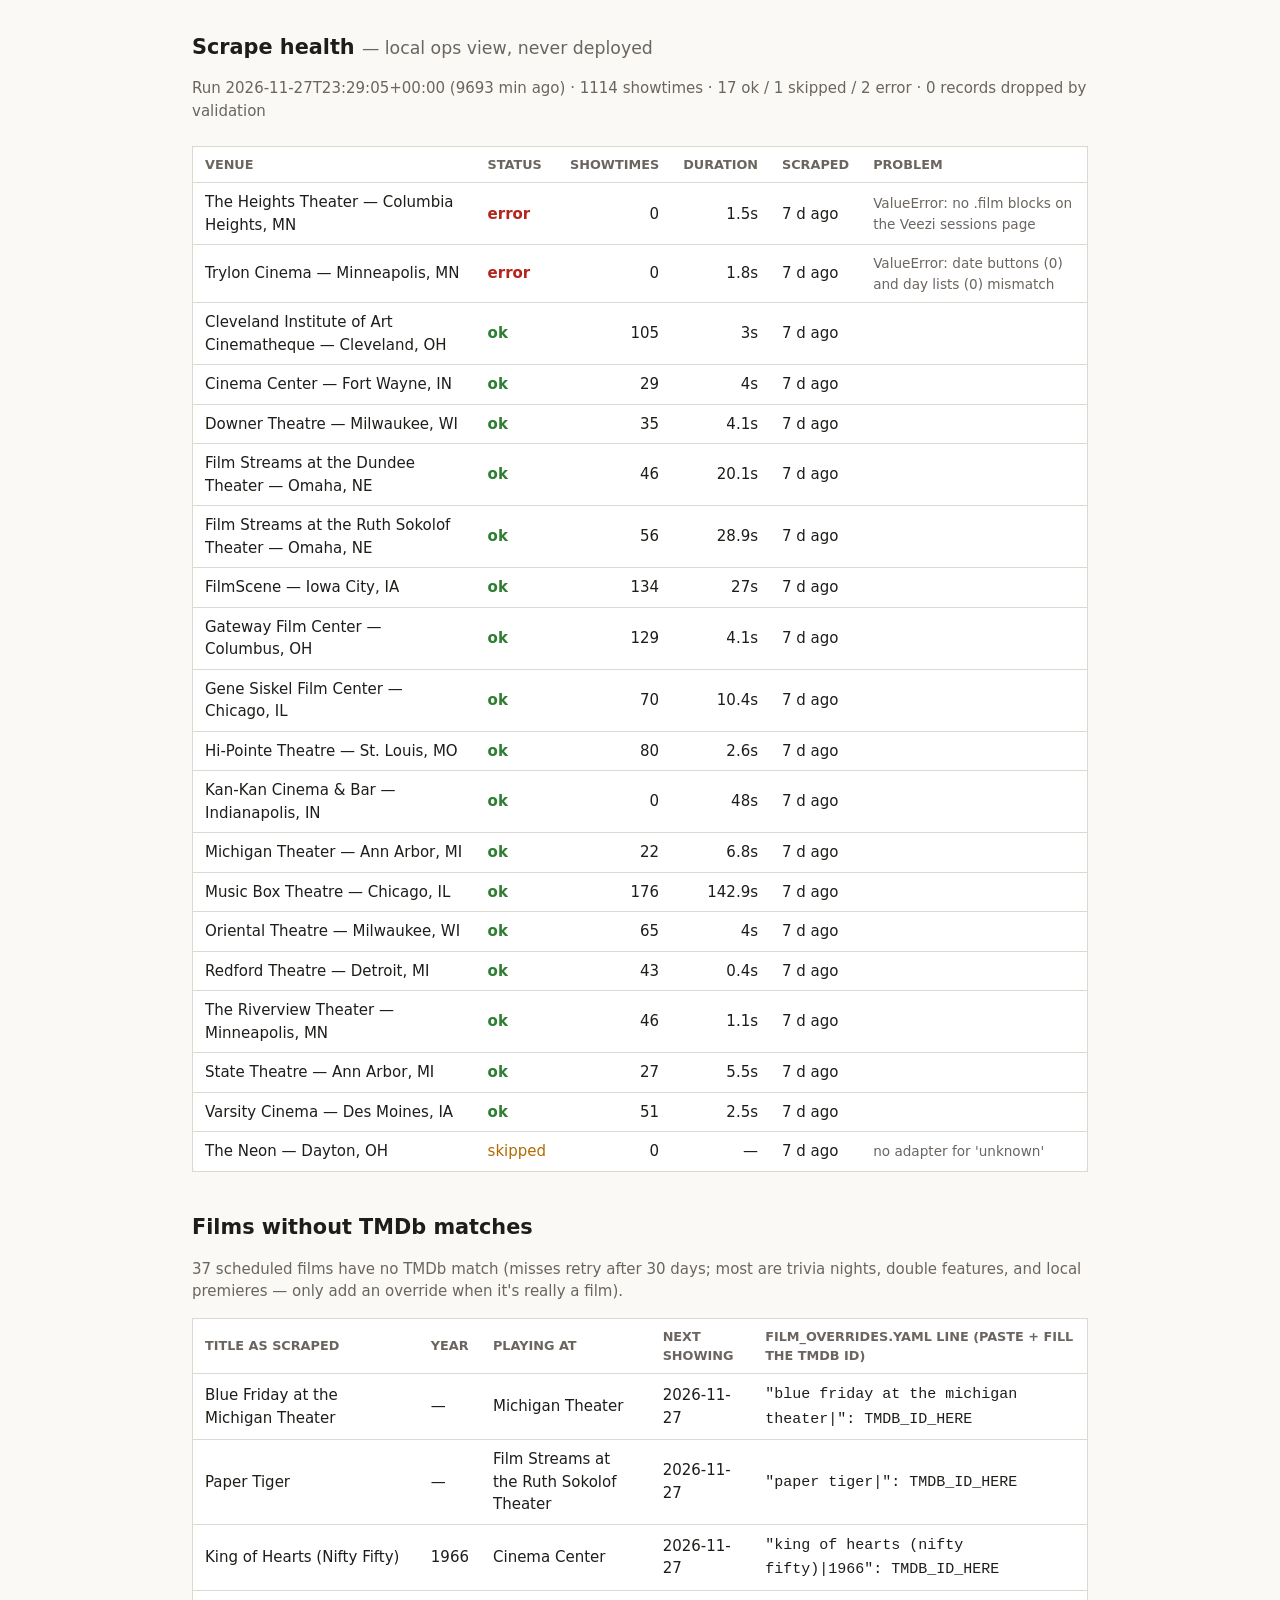
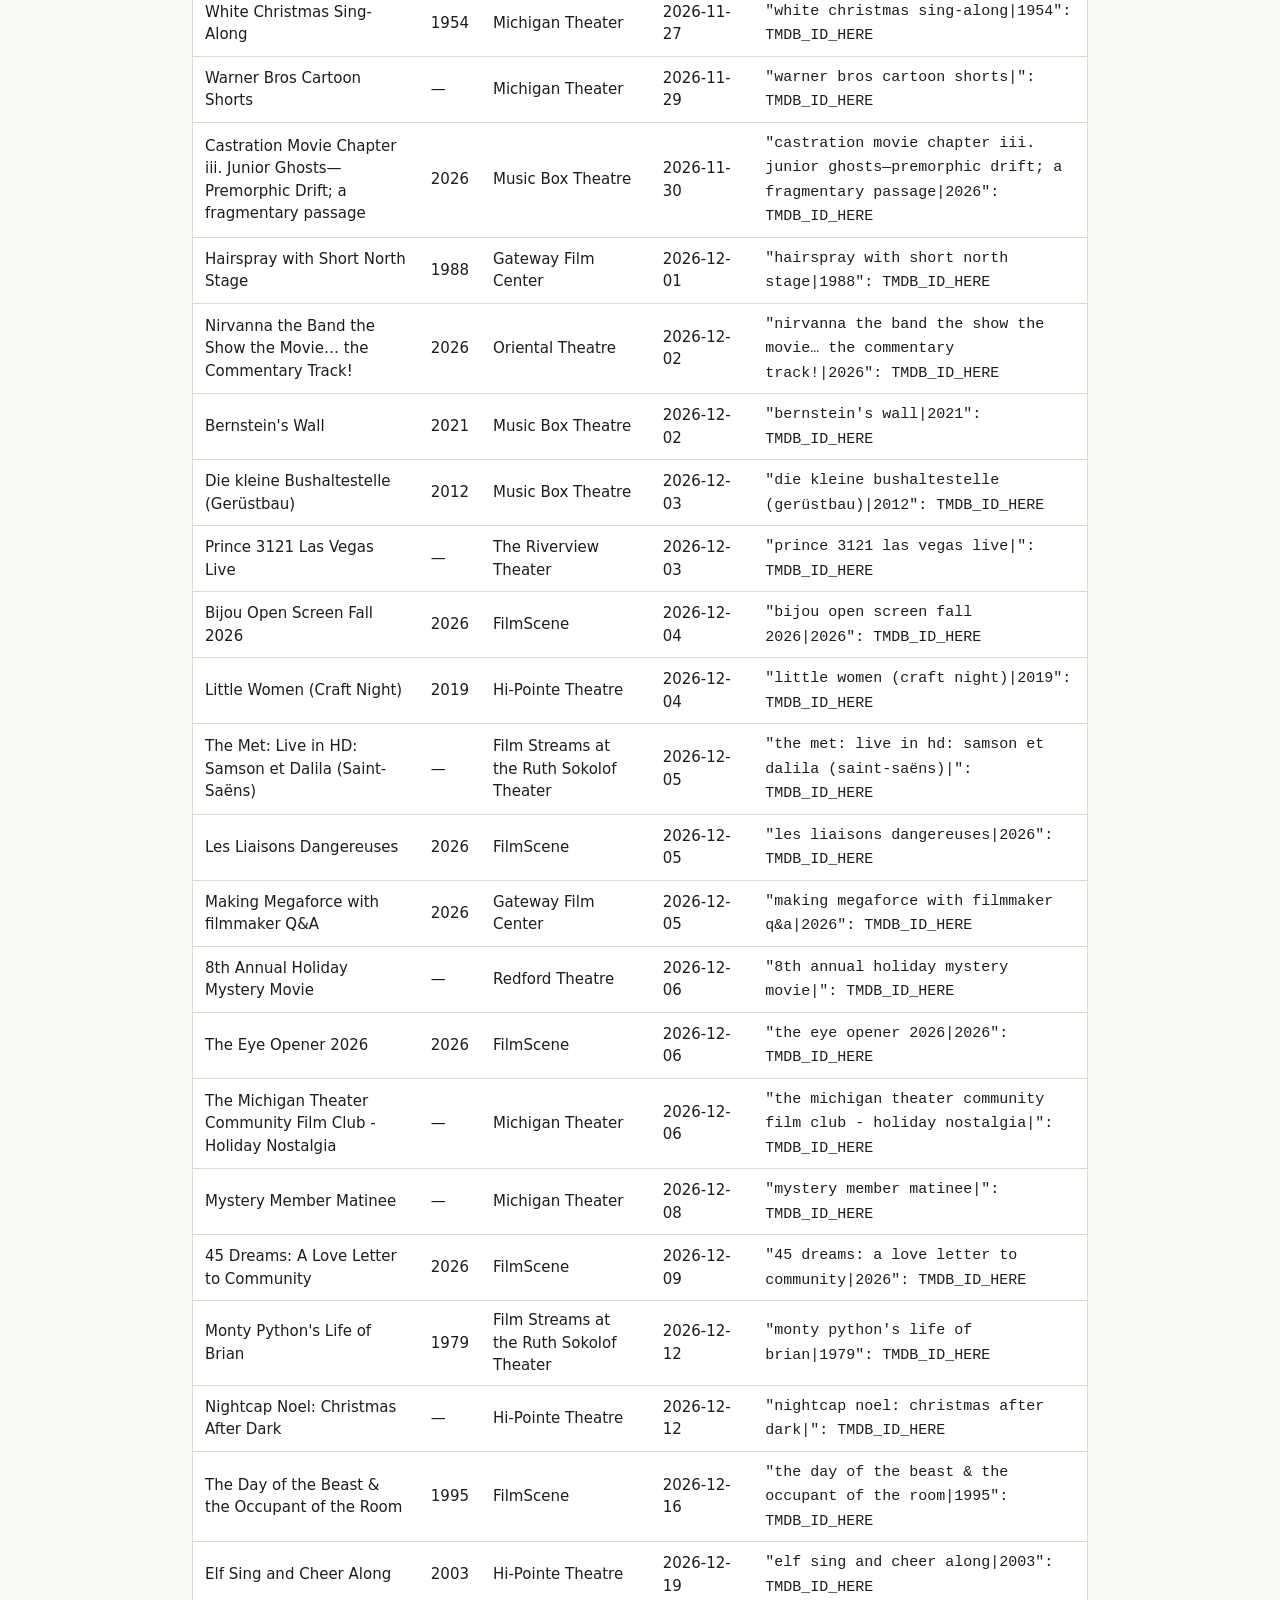
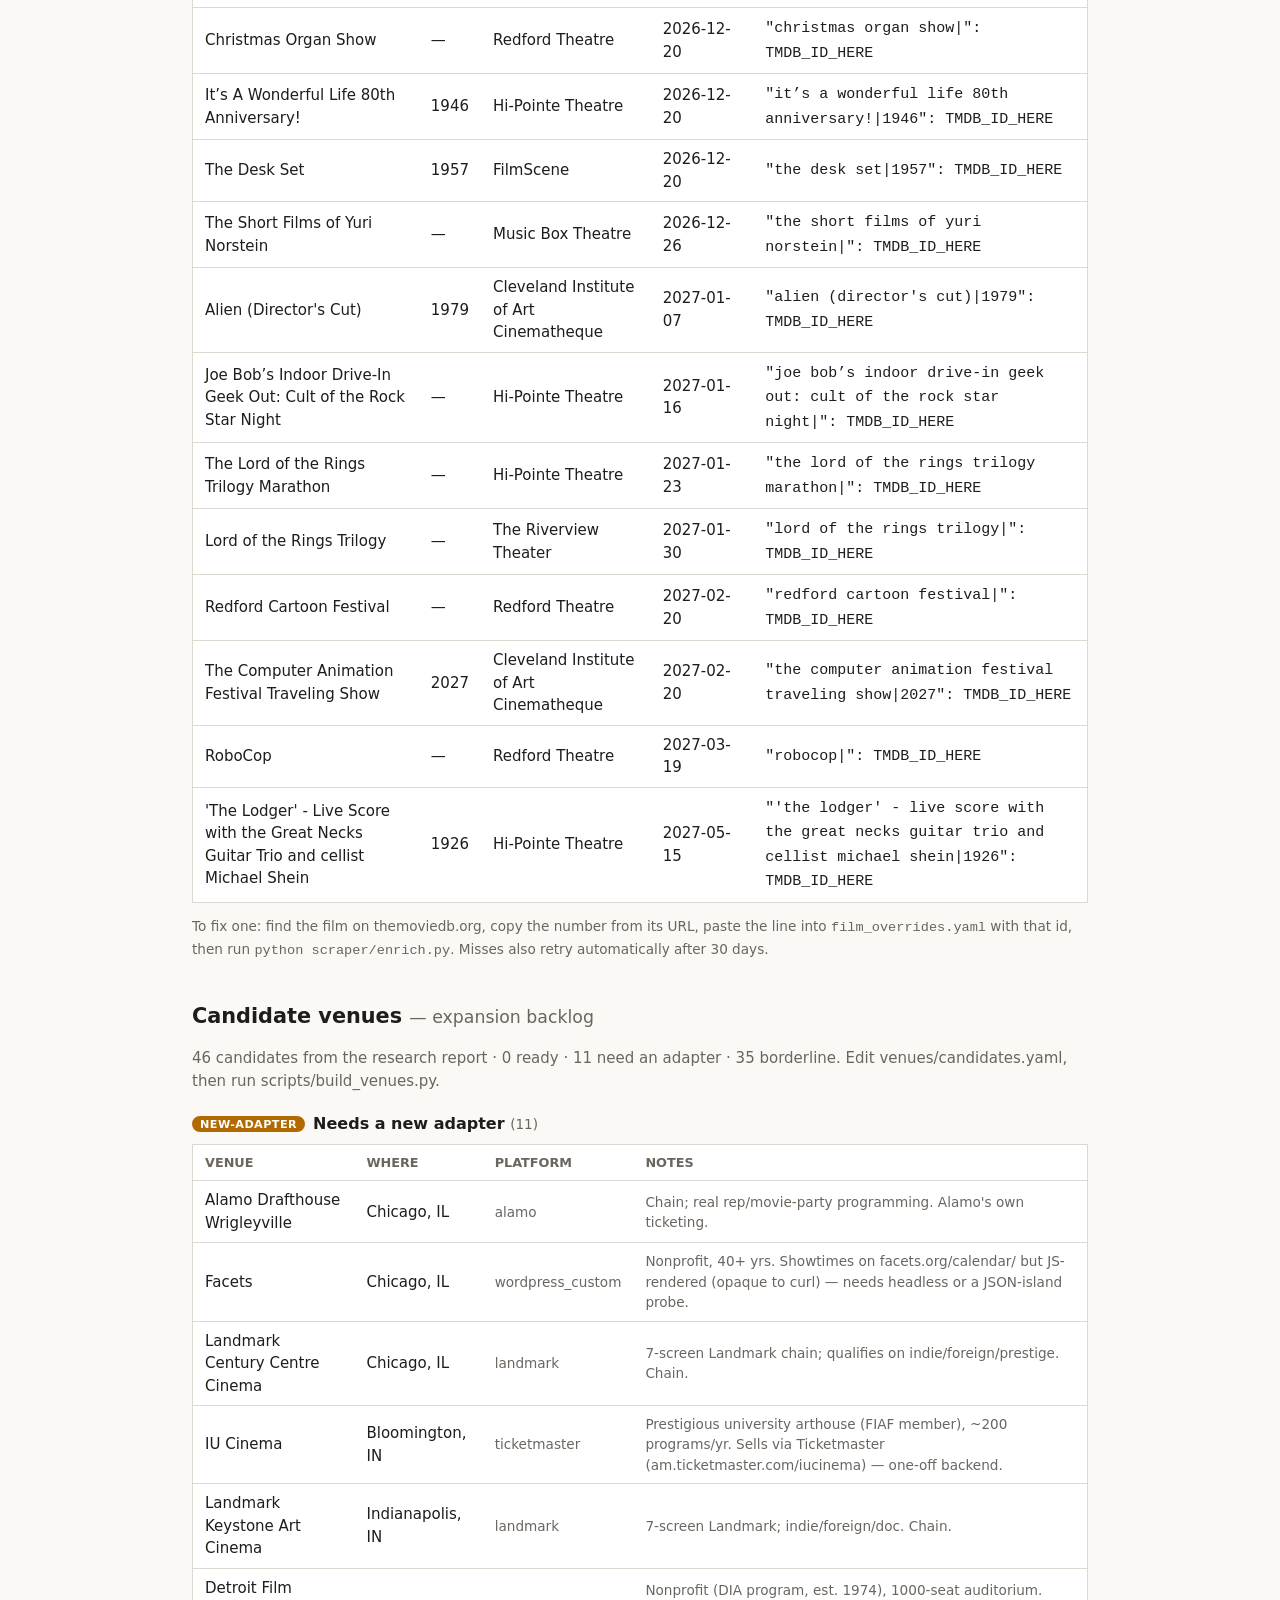
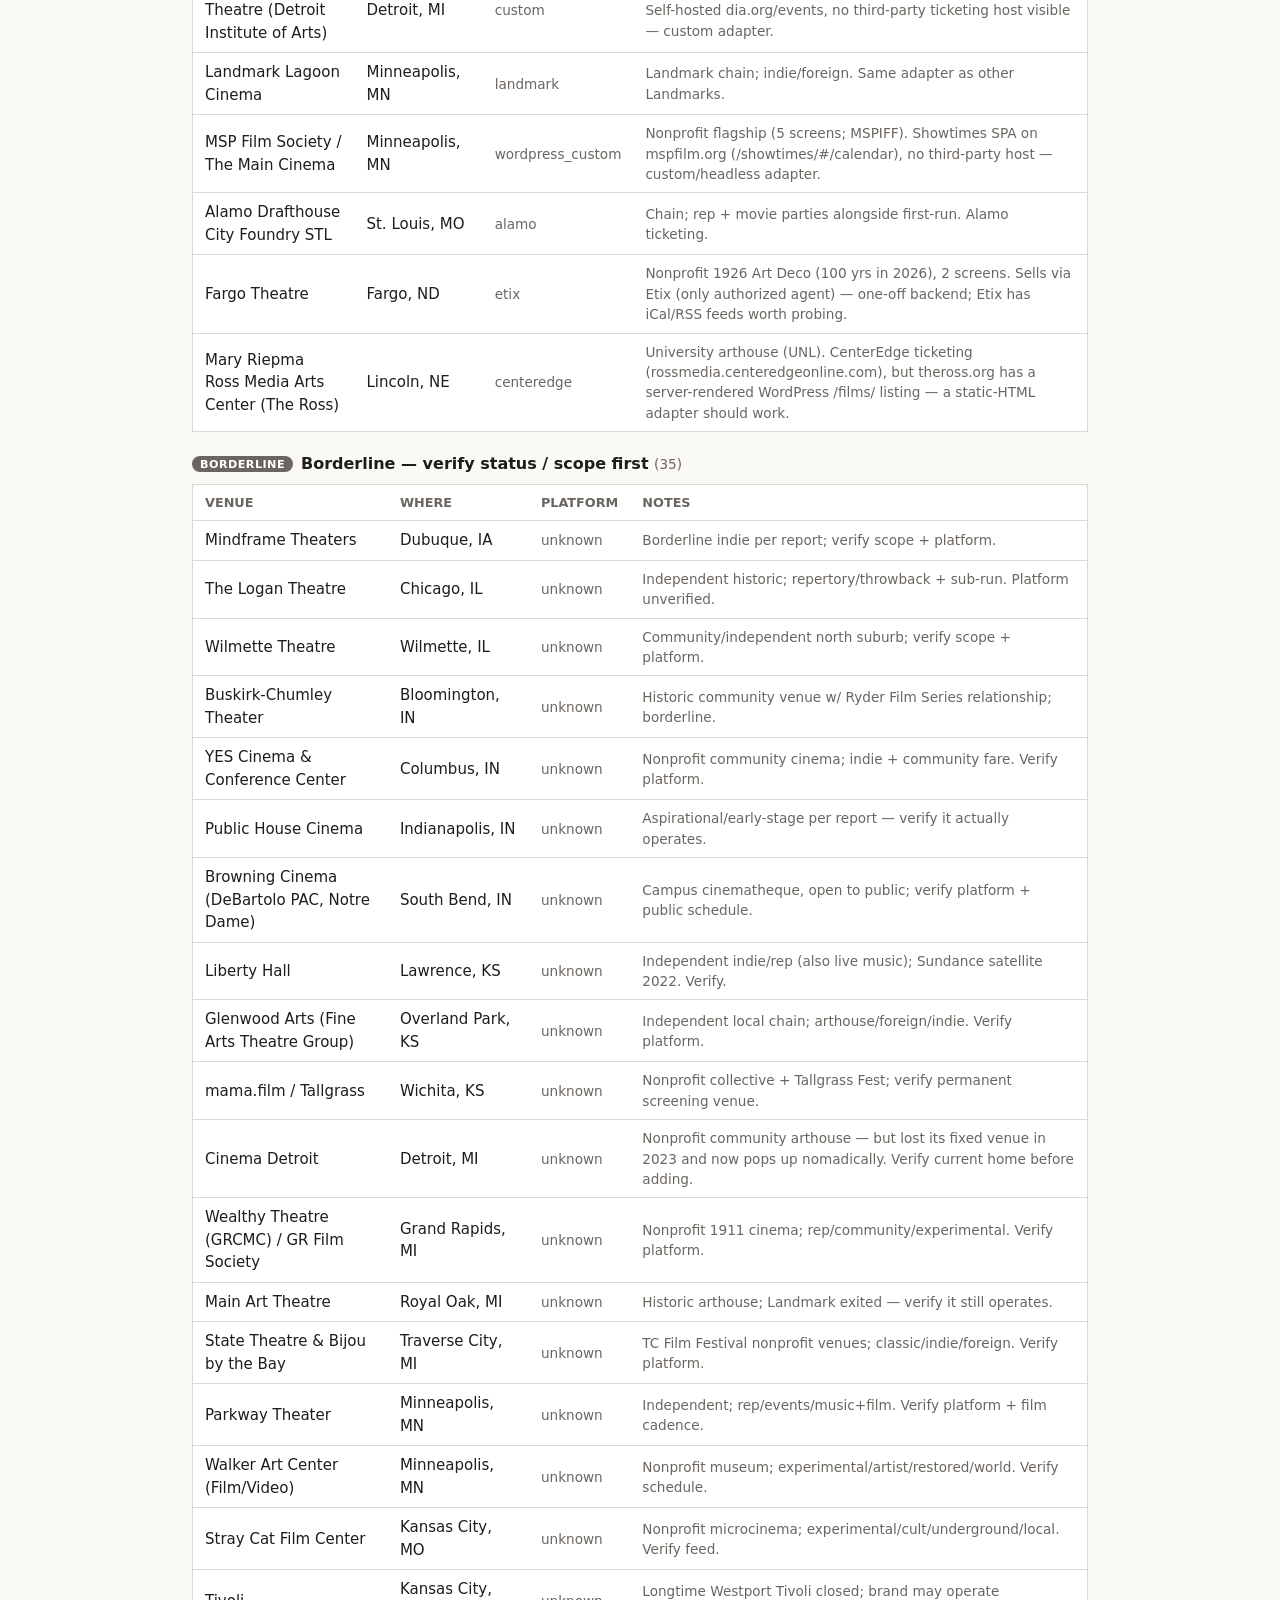
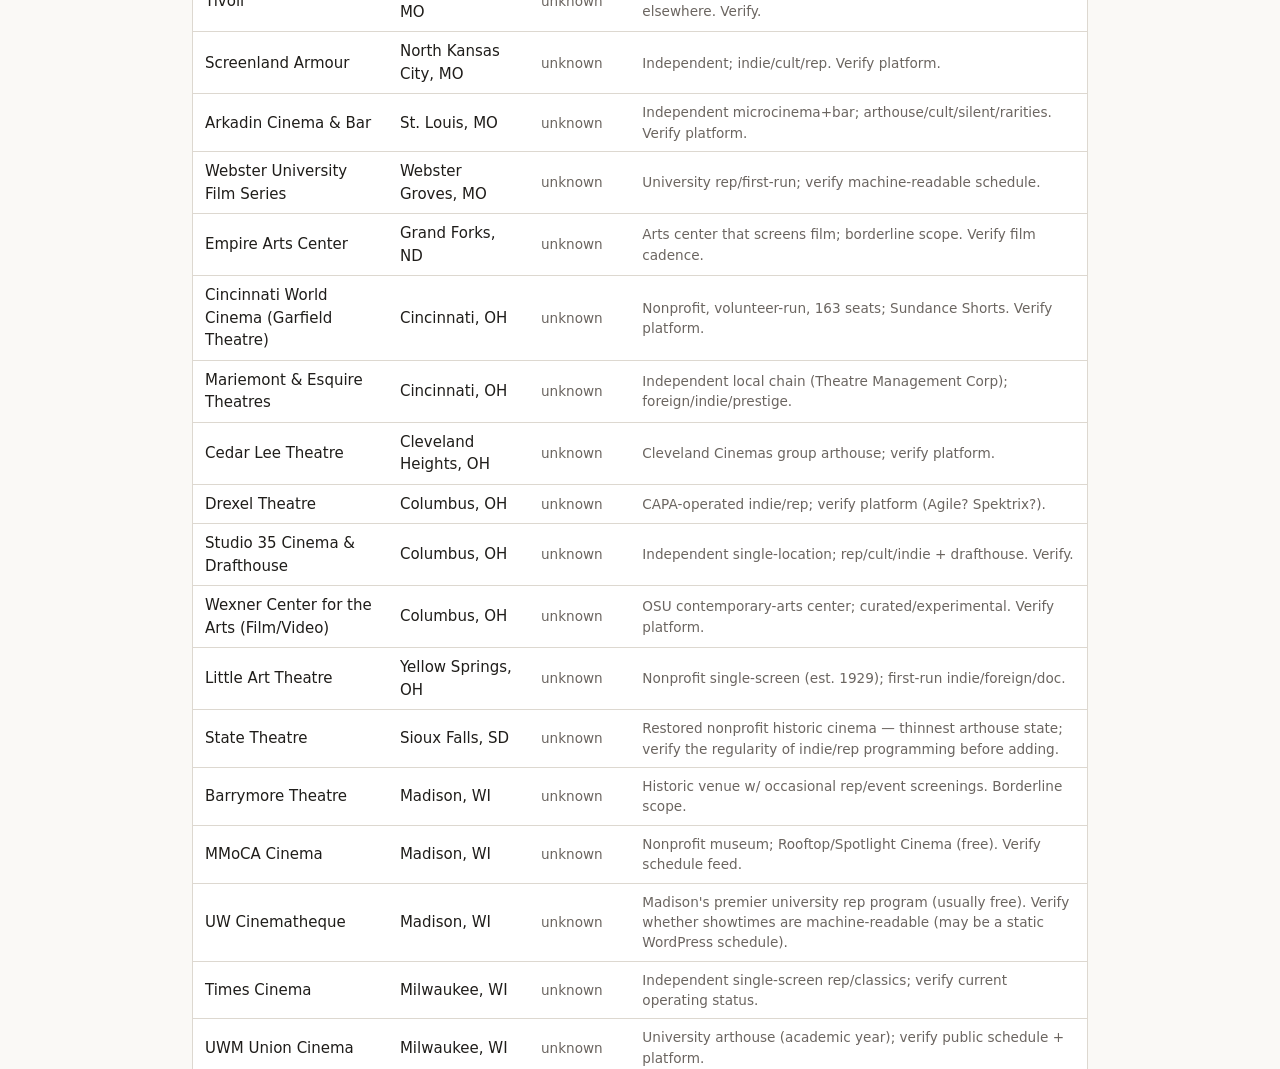
<file: dashboard.html>
<!DOCTYPE html>
<html lang="en">
<head>
<meta charset="utf-8">
<meta name="viewport" content="width=device-width, initial-scale=1">
<title>Heartland Cinemap — scrape health (local)</title>
<style>
  :root { --bg:#faf9f6; --text:#1f1d1a; --muted:#6b6560; --line:#ddd8d0;
          --ok:#2e7d32; --warn:#b26a00; --err:#b3261e; --card:#fff; }
  @media (prefers-color-scheme: dark) {
    :root { --bg:#191817; --text:#ece8e2; --muted:#a39c93; --line:#38352f;
            --ok:#7cc47f; --warn:#e0a94f; --err:#e08b85; --card:#211f1d; }
  }
  body { margin:2rem auto; max-width:56rem; padding:0 1rem; background:var(--bg);
         color:var(--text); font:15px/1.5 system-ui, sans-serif; }
  h1 { font-size:1.3rem; } h1 small { color:var(--muted); font-weight:normal; }
  #summary { color:var(--muted); margin:0.5rem 0 1.5rem; }
  table { border-collapse:collapse; width:100%; background:var(--card);
          border:1px solid var(--line); border-radius:8px; }
  th, td { text-align:left; padding:0.5rem 0.75rem; border-bottom:1px solid var(--line); }
  th { font-size:0.8rem; color:var(--muted); text-transform:uppercase; }
  tr:last-child td { border-bottom:none; }
  .ok    { color:var(--ok); font-weight:600; }
  .error { color:var(--err); font-weight:600; }
  .skipped { color:var(--warn); }
  td.num { font-variant-numeric:tabular-nums; text-align:right; }
  .err-text { color:var(--muted); font-size:0.85rem; max-width:22rem; }
  footer { margin-top:1.5rem; color:var(--muted); font-size:0.85rem; }
  .cand-group { margin:1.25rem 0; }
  .cand-group h2 { font-size:1rem; margin:0 0 0.5rem; }
  .cand-group h2 .pill { font-size:0.7rem; font-weight:600; text-transform:uppercase;
    letter-spacing:0.04em; padding:0.1rem 0.5rem; border-radius:99px; margin-right:0.5rem;
    color:#fff; vertical-align:middle; }
  .pill.ready { background:var(--ok); }
  .pill.newadapter { background:var(--warn); }
  .pill.borderline { background:var(--muted); }
  .cand-group h2 .n { color:var(--muted); font-weight:normal; font-size:0.85rem; }
  td.plat { font-variant-numeric:tabular-nums; color:var(--muted); font-size:0.85rem;
    white-space:nowrap; }
  td.cand-note { color:var(--muted); font-size:0.85rem; }
</style>
</head>
<body>
<h1>Scrape health <small>— local ops view, never deployed</small></h1>
<p id="summary">Loading run_report.json…</p>
<table id="tbl" hidden>
  <thead><tr>
    <th>Venue</th><th>Status</th><th style="text-align:right">Showtimes</th>
    <th style="text-align:right">Duration</th><th>Scraped</th><th>Problem</th>
  </tr></thead>
  <tbody></tbody>
</table>
<h1 style="margin-top:2.5rem">Films without TMDb matches</h1>
<p id="films-summary" style="color:var(--muted)">Loading…</p>
<table id="films-tbl" hidden>
  <thead><tr>
    <th>Title as scraped</th><th>Year</th><th>Playing at</th><th>Next showing</th>
    <th>film_overrides.yaml line (paste + fill the TMDb id)</th>
  </tr></thead>
  <tbody></tbody>
</table>
<p style="color:var(--muted);font-size:0.85rem">To fix one: find the film on
themoviedb.org, copy the number from its URL, paste the line into
<code>film_overrides.yaml</code> with that id, then run
<code>python scraper/enrich.py</code>. Misses also retry automatically after 30 days.</p>

<h1 style="margin-top:2.5rem">Candidate venues <small>— expansion backlog</small></h1>
<p id="cand-summary" style="color:var(--muted)">Loading…</p>
<div id="cand-groups"></div>

<footer>Serve from the repo root: <code>python -m http.server</code> →
<a href="http://localhost:8000/dashboard.html">localhost:8000/dashboard.html</a>.
Reads <code>run_report.json</code>, <code>public/venues.json</code>,
<code>public/films.json</code>, <code>public/showtimes.json</code>,
<code>public/candidates.json</code>. The candidate backlog is hand-maintained
in <code>venues/candidates.yaml</code> (distilled from the research report);
move one into a <code>venues/&lt;st&gt;.yaml</code> when it's ready to scrape.</footer>

<script>
"use strict";
Promise.all([
  fetch("./run_report.json").then((r) => r.json()),
  fetch("./public/venues.json").then((r) => r.json()),
]).then(([report, venues]) => {
  const names = {};
  for (const v of venues) names[v.id] = `${v.name} — ${v.city}, ${v.state}`;

  const rows = report.venues.slice().sort((a, b) =>
    a.status.localeCompare(b.status) || a.venue_id.localeCompare(b.venue_id));
  const tbody = document.querySelector("#tbl tbody");
  let total = 0;
  for (const r of rows) {
    total += r.showtimes;
    const tr = document.createElement("tr");
    const ageMin = Math.round((Date.now() - new Date(r.scraped_at)) / 60000);
    const age = ageMin < 90 ? `${ageMin} min ago`
      : ageMin < 36 * 60 ? `${Math.round(ageMin / 60)} h ago`
      : `${Math.round(ageMin / 1440)} d ago`;
    const cells = [
      names[r.venue_id] || r.venue_id,
      r.status,
      String(r.showtimes),
      r.duration_s ? r.duration_s + "s" : "—",
      age,
      r.error || "",
    ];
    cells.forEach((text, i) => {
      const td = document.createElement("td");
      td.textContent = text;
      if (i === 1) td.className = r.status;
      if (i === 2 || i === 3) td.className = "num";
      if (i === 5) td.className = "err-text";
      tr.appendChild(td);
    });
    tbody.appendChild(tr);
  }
  const counts = { ok: 0, skipped: 0, error: 0 };
  rows.forEach((r) => counts[r.status] !== undefined && counts[r.status]++);
  const ageMin = Math.round((Date.now() - new Date(report.run_at)) / 60000);
  document.getElementById("summary").textContent =
    `Run ${report.run_at} (${ageMin} min ago) · ${total} showtimes · ` +
    `${counts.ok} ok / ${counts.skipped} skipped / ${counts.error} error · ` +
    `${report.dropped_records} records dropped by validation`;
  document.getElementById("tbl").hidden = false;
}).catch((e) => {
  document.getElementById("summary").textContent =
    "Couldn't load run_report.json — run the scraper first (" + e + ")";
});

// ---- films without TMDb matches ----
Promise.all([
  fetch("./public/films.json").then((r) => r.json()),
  fetch("./public/showtimes.json").then((r) => r.json()),
  fetch("./public/venues.json").then((r) => r.json()),
]).then(([films, showtimes, venues]) => {
  const vname = {};
  for (const v of venues) vname[v.id] = v.name;
  const key = (s) => s.film_title.replace(/\s+/g, " ").trim().toLowerCase() +
    "|" + (s.film_year || "");

  // misses that are actually still on a schedule somewhere
  const byKey = {};
  for (const s of showtimes) {
    const k = key(s);
    if (!(films[k] || {}).miss) continue;
    if (!byKey[k]) byKey[k] = { title: s.film_title, year: s.film_year, venues: new Set(), first: s.start };
    byKey[k].venues.add(vname[s.venue_id] || s.venue_id);
    if (s.start < byKey[k].first) byKey[k].first = s.start;
  }

  const rows = Object.entries(byKey).sort((a, b) => a[1].first.localeCompare(b[1].first));
  const tbody = document.querySelector("#films-tbl tbody");
  for (const [k, f] of rows) {
    const tr = document.createElement("tr");
    const cells = [
      f.title, f.year || "—", [...f.venues].join(", "), f.first.slice(0, 10),
      `"${k.replace(/"/g, '\\"')}": TMDB_ID_HERE`,
    ];
    cells.forEach((text, i) => {
      const td = document.createElement("td");
      if (i === 4) { const c = document.createElement("code"); c.textContent = text; td.appendChild(c); }
      else td.textContent = text;
      tr.appendChild(td);
    });
    tbody.appendChild(tr);
  }
  document.getElementById("films-summary").textContent =
    `${rows.length} scheduled films have no TMDb match (misses retry after 30 days; ` +
    `most are trivia nights, double features, and local premieres — only add an ` +
    `override when it's really a film).`;
  document.getElementById("films-tbl").hidden = rows.length === 0;
}).catch(() => {
  document.getElementById("films-summary").textContent = "Couldn't load films/showtimes data.";
});

// ---- candidate venues (expansion backlog) ----
fetch("./public/candidates.json").then((r) => r.json()).then((cands) => {
  const GROUPS = [
    ["ready", "ready", "Ready — a platform we already scrape"],
    ["new-adapter", "newadapter", "Needs a new adapter"],
    ["borderline", "borderline", "Borderline — verify status / scope first"],
  ];
  const byStatus = {};
  for (const c of cands) (byStatus[c.adapter_status] ||= []).push(c);

  const wrap = document.getElementById("cand-groups");
  for (const [status, cls, label] of GROUPS) {
    const list = (byStatus[status] || []).sort((a, b) =>
      a.state.localeCompare(b.state) || a.city.localeCompare(b.city) ||
      a.name.localeCompare(b.name));
    if (!list.length) continue;
    const sec = document.createElement("div");
    sec.className = "cand-group";
    const h = document.createElement("h2");
    h.innerHTML = `<span class="pill ${cls}">${status}</span>` +
      `${label} <span class="n">(${list.length})</span>`;
    sec.appendChild(h);
    const tbl = document.createElement("table");
    tbl.innerHTML = "<thead><tr><th>Venue</th><th>Where</th>" +
      "<th>Platform</th><th>Notes</th></tr></thead>";
    const tb = document.createElement("tbody");
    for (const c of list) {
      const tr = document.createElement("tr");
      const cells = [
        [c.name, ""], [`${c.city}, ${c.state}`, ""],
        [c.platform || "?", "plat"], [c.note || "", "cand-note"],
      ];
      for (const [text, klass] of cells) {
        const td = document.createElement("td");
        td.textContent = text;
        if (klass) td.className = klass;
        tr.appendChild(td);
      }
      tb.appendChild(tr);
    }
    tbl.appendChild(tb);
    sec.appendChild(tbl);
    wrap.appendChild(sec);
  }
  const n = (s) => (byStatus[s] || []).length;
  document.getElementById("cand-summary").textContent =
    `${cands.length} candidates from the research report · ` +
    `${n("ready")} ready · ${n("new-adapter")} need an adapter · ` +
    `${n("borderline")} borderline. Edit venues/candidates.yaml, then ` +
    `run scripts/build_venues.py.`;
}).catch(() => {
  document.getElementById("cand-summary").textContent =
    "Couldn't load candidates.json — run scripts/build_venues.py.";
});
</script>
</body>
</html>
</file>
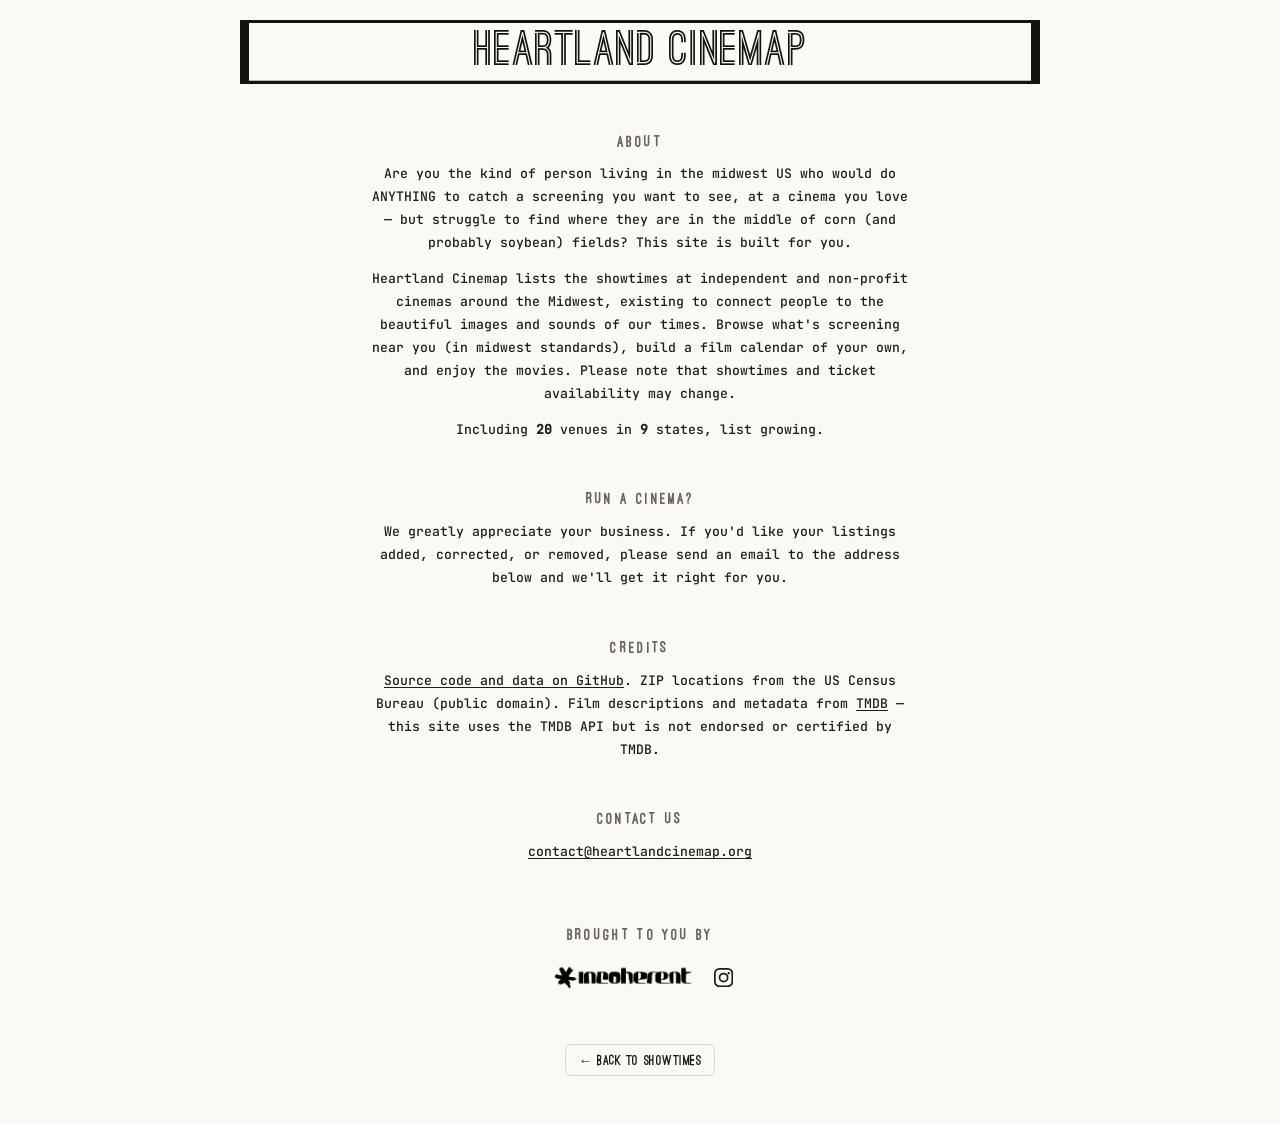
<file: public/about.html>
<!DOCTYPE html>
<html lang="en">
<head>
<meta charset="utf-8">
<meta name="viewport" content="width=device-width, initial-scale=1">
<title>About — Heartland Cinemap</title>
<meta name="description" content="About Heartland Cinemap — a free, non-commercial listing of arthouse, independent, and repertory cinema showtimes across the US Midwest.">
<link rel="stylesheet" href="./style.css">
</head>
<body>

<header>
  <h1>Heartland Cinemap</h1>
</header>

<main class="about-page">
  <h2>About</h2>
  <p>Are you the kind of person living in the midwest US who would do ANYTHING
  to catch a screening you want to see, at a cinema you love — but struggle to
  find where they are in the middle of corn (and probably soybean) fields?
  This site is built for you.</p>
  <p>Heartland Cinemap lists the showtimes at independent and non-profit
  cinemas around the Midwest, existing to connect people to the beautiful
  images and sounds of our times. Browse what's screening near you (in midwest
  standards), build a film calendar of your own, and enjoy the movies. Please
  note that showtimes and ticket availability may change.</p>

  <p class="about-count" id="about-count" hidden>Including
    <b id="ac-venues"></b> venues in <b id="ac-states"></b> states, list growing.</p>

  <h2>Run a cinema?</h2>
  <p>We greatly appreciate your business. If you'd like your listings added,
  corrected, or removed, please send an email to the address below and we'll
  get it right for you.</p>

  <h2>Credits</h2>
  <p><a href="https://github.com/messhart/heartlandcinemap">Source code and
  data on GitHub</a>. ZIP locations from the US Census Bureau (public domain).
  Film descriptions and metadata from
  <a href="https://www.themoviedb.org/">TMDB</a> — this site uses the TMDB API
  but is not endorsed or certified by TMDB.</p>

  <h2>Contact us</h2>
  <p><a href="mailto:contact@heartlandcinemap.org">contact@heartlandcinemap.org</a></p>

  <p class="about-broughtby">Brought to you by</p>
  <div class="about-signoff">
    <img class="about-logo light" src="./img/incoherent-black.gif"
         alt="incoherent" width="639" height="156">
    <img class="about-logo dark" src="./img/incoherent-white.gif"
         alt="incoherent" width="639" height="156">
    <a class="about-ig" href="https://www.instagram.com/incohere.nt/"
       rel="noopener" aria-label="incoherent on Instagram" title="@incohere.nt">
      <svg viewBox="0 0 24 24" role="img" aria-hidden="true">
        <path class="ig-mark" d="M12 2.16c3.2 0 3.58.01 4.85.07 1.17.05 1.8.25 2.23.41.56.22.96.48 1.38.9.42.42.68.82.9 1.38.16.42.36 1.06.41 2.23.06 1.27.07 1.65.07 4.85s-.01 3.58-.07 4.85c-.05 1.17-.25 1.8-.41 2.23-.22.56-.48.96-.9 1.38-.42.42-.82.68-1.38.9-.42.16-1.06.36-2.23.41-1.27.06-1.65.07-4.85.07s-3.58-.01-4.85-.07c-1.17-.05-1.8-.25-2.23-.41-.56-.22-.96-.48-1.38-.9-.42-.42-.68-.82-.9-1.38-.16-.42-.36-1.06-.41-2.23-.06-1.27-.07-1.65-.07-4.85s.01-3.58.07-4.85c.05-1.17.25-1.8.41-2.23.22-.56.48-.96.9-1.38.42-.42.82-.68 1.38-.9.42-.16 1.06-.36 2.23-.41 1.27-.06 1.65-.07 4.85-.07M12 0C8.74 0 8.33.01 7.05.07c-1.28.06-2.15.26-2.91.56-.79.31-1.46.72-2.13 1.38C1.34 2.68.93 3.35.63 4.14c-.3.76-.5 1.63-.56 2.91C.01 8.33 0 8.74 0 12s.01 3.67.07 4.95c.06 1.28.26 2.15.56 2.91.31.79.72 1.46 1.38 2.13.67.66 1.34 1.07 2.13 1.38.76.3 1.63.5 2.91.56C8.33 23.99 8.74 24 12 24s3.67-.01 4.95-.07c1.28-.06 2.15-.26 2.91-.56.79-.31 1.46-.72 2.13-1.38.66-.67 1.07-1.34 1.38-2.13.3-.76.5-1.63.56-2.91.06-1.28.07-1.69.07-4.95s-.01-3.67-.07-4.95c-.06-1.28-.26-2.15-.56-2.91-.31-.79-.72-1.46-1.38-2.13C21.32 1.34 20.65.93 19.86.63c-.76-.3-1.63-.5-2.91-.56C15.67.01 15.26 0 12 0zm0 5.84a6.16 6.16 0 100 12.32 6.16 6.16 0 000-12.32zM12 16a4 4 0 110-8 4 4 0 010 8zm6.41-10.85a1.44 1.44 0 100 2.88 1.44 1.44 0 000-2.88z"/>
      </svg>
    </a>
  </div>

  <div><a class="about-back" href="./index.html">← Back to showtimes</a></div>
</main>

<script>
// fill the live venue/state count from the same data the map uses; the line
// stays hidden if the fetch fails, so it never shows a broken "0 venues"
fetch("./venues.json").then((r) => r.json()).then((venues) => {
  const states = new Set(venues.map((v) => v.state).filter(Boolean));
  if (!venues.length || !states.size) return;
  document.getElementById("ac-venues").textContent = venues.length;
  document.getElementById("ac-states").textContent = states.size;
  document.getElementById("about-count").hidden = false;
}).catch(() => {});
</script>
</body>
</html>
</file>
<file: public/style.css>
/* ---------- self-hosted fonts (OFL) ----------
   Ostrich Sans = the site voice (box-office / cinema sign); the Bold cut is
   the inline/hollow brand face. DM Serif / Spectral / JetBrains Mono are the
   printable calendar's newsprint voice only. All under public/fonts/. */
@font-face { font-family: 'Ostrich Sans'; font-weight: bold; font-style: normal; font-display: swap; src: url("./fonts/OstrichSans-Bold.otf") format("opentype"); }
@font-face { font-family: 'Ostrich Sans Heavy'; font-weight: 900; font-style: normal; font-display: swap; src: url("./fonts/OstrichSans-Heavy.otf") format("opentype"); }
@font-face { font-family: 'Ostrich Sans Black'; font-weight: 900; font-style: normal; font-display: swap; src: url("./fonts/OstrichSans-Black.otf") format("opentype"); }
@font-face { font-family: 'DM Serif Display'; font-weight: 400; font-style: normal; font-display: swap; src: url("./fonts/DMSerifDisplay.woff2") format("woff2"); }
@font-face { font-family: 'Spectral'; font-weight: 400; font-style: normal; font-display: swap; src: url("./fonts/Spectral.woff2") format("woff2"); }
@font-face { font-family: 'JetBrains Mono'; font-weight: 500; font-style: normal; font-display: swap; src: url("./fonts/JetBrainsMono.woff2") format("woff2"); }

:root {
  --bg: #faf9f6;
  --text: #1f1d1a;
  --muted: #6b6560;
  /* strict B&W: accent reads as ink (was oxblood #8a3033). Links get an
     underline affordance since color no longer distinguishes them. */
  --accent: #1f1d1a;
  --line: #ddd8d0;
  --card: #ffffff;
  --badge-bg: #efe9df;
}
@media (prefers-color-scheme: dark) {
  :root {
    --bg: #191817;
    --text: #ece8e2;
    --muted: #a39c93;
    --accent: #ece8e2;   /* strict B&W: ink = the light text color in dark mode */
    --line: #38352f;
    --card: #211f1d;
    --badge-bg: #2e2b26;
  }
}

* { box-sizing: border-box; }

body {
  margin: 0 auto;
  padding: 1.25rem 1rem 3rem;
  max-width: 52rem;
  background: var(--bg);
  color: var(--text);
  font: 16px/1.5 'Ostrich Sans Black', system-ui, -apple-system, "Segoe UI", Roboto, sans-serif;
}

a { color: var(--accent); text-underline-offset: 2px; }
a:focus-visible, input:focus-visible, select:focus-visible {
  outline: 2px solid var(--accent);
  outline-offset: 2px;
}

/* ---------- header: the lightbox marquee ----------
   A white illuminated sign panel. Thick left/right borders, thin top/bottom,
   1px track lines between rows. Stays white/lit in BOTH themes (it's a
   lightbox) — so it uses fixed ink-on-white, not the theme tokens. */
header {
  background: #fbfaf7;
  color: #14130f;
  border-top: 3px solid #14130f; border-bottom: 3px solid #14130f;
  border-left: 9px solid #14130f; border-right: 9px solid #14130f;
  margin: 0 0 1.25rem;
  overflow: hidden;
}
header h1 {
  margin: 0;
  padding: 0.35rem 1rem 0.2rem;
  text-align: center;
  font-family: 'Ostrich Sans', sans-serif;   /* the inline/hollow brand cut */
  font-weight: bold;
  font-size: clamp(1.9rem, 6vw, 3rem);
  line-height: 1;
  letter-spacing: 0.01em;
  text-transform: uppercase;
  color: #14130f;
  border-bottom: 1px solid #bdb6a3;
}
/* short live titles injected by app.js into #marquee-titles */
#marquee-titles { display: block; }
.mq-title {
  display: flex; align-items: baseline; justify-content: center;
  gap: clamp(0.9rem, 4vw, 2.4rem);
  padding: 0.28rem 1rem;
  border-bottom: 1px solid #bdb6a3;
  font-family: 'Ostrich Sans Heavy', sans-serif;
  font-weight: 900;
  font-size: clamp(0.9rem, 2.6vw, 1.3rem);
  line-height: 1;
  text-transform: uppercase;
  letter-spacing: 0.02em;
  color: #14130f;
  white-space: nowrap;
  overflow: hidden;
}
.mq-title:last-child { border-bottom: none; }
.mq-title .mq-date { color: #14130f; }
.mq-title .mq-venue { color: #4a463d; }
/* the tagline moves BELOW the lightbox, in the normal page voice */
.tagline {
  margin: 0.9rem 0 1.25rem; color: var(--muted); max-width: 38rem;
  font-family: system-ui, -apple-system, sans-serif; font-size: 0.95rem;
}

/* controls — the "chips" filter bar: each field is a notched ticket-chip
   (perforated ends via -webkit-mask), Ostrich labels, mono inputs. */
#controls {
  display: flex;
  flex-wrap: wrap;
  align-items: flex-end;
  justify-content: center;   /* center the filter chips */
  gap: 0.7rem;
  padding: 0.4rem 0;
  border: none;
  background: transparent;
}
/* ticket-chip filter field — a real, always-drawn border, with the ticket
   perforations "punched" by two background-colored circles overlapping the
   side borders (pseudo-elements, NOT a mask — a mask shaved the border off
   for some browsers). The circles sit on top of the border and erase a
   semicircle from each side, giving the notch without ever dropping an edge. */
.field {
  position: relative;
  display: flex; flex-direction: column; gap: 0.15rem;
  background: var(--card);
  border: 1px solid var(--text);
  padding: 0.35rem 0.7rem;
}
.field::before, .field::after {
  content: "";
  position: absolute; top: 50%;
  width: 10px; height: 10px;
  border-radius: 50%;
  background: var(--bg);   /* page bg — a plain bite out of the box + its border */
}
/* a full circle centered exactly on each side border: it overlaps the border
   line and, being page-colored, erases a semicircle from it — a clean notch,
   no mask (so the border on the other three sides is never affected) */
.field::before { left: 0; transform: translate(-50%, -50%); }
.field::after  { right: 0; transform: translate(50%, -50%); }
.field label {
  font-family: 'Ostrich Sans Black', sans-serif;
  font-size: 0.72rem; letter-spacing: 0.08em; text-transform: uppercase;
  color: var(--muted);
}
input, select {
  font: inherit;
  font-family: 'JetBrains Mono', monospace;
  font-size: 0.82rem;
  color: inherit;
  background: transparent;
  border: none;
  padding: 0.1rem 0.1rem;
  min-width: 6rem;
}

#status { min-height: 1.5em; color: var(--muted); font-size: 0.82rem; font-family: 'JetBrains Mono', monospace; text-align: center; }
#status .warn { color: var(--accent); }
#status a { color: var(--accent); }

/* map panel */
#mapsec { margin: 0.75rem 0 0; text-align: center; }
#maptoggle {
  font: inherit;
  font-size: 0.85rem;
  color: var(--accent);
  background: none;
  border: 1px solid var(--line);
  border-radius: 6px;
  padding: 0.25rem 0.7rem;
  cursor: pointer;
}
#maptoggle:hover { border-color: var(--accent); }
/* the About link sits in the toggle row, styled like the toggle buttons */
#abouttoggle {
  font: inherit;
  font-size: 0.85rem;
  color: var(--accent);
  text-decoration: none;
  background: none;
  border: 1px solid var(--line);
  border-radius: 6px;
  padding: 0.25rem 0.7rem;
  margin-left: 0.4rem;
}
#abouttoggle:hover { border-color: var(--accent); }
#maphint {
  margin: 0.5rem auto 0;   /* centered under the centered controls */
  font-size: 0.75rem;
  color: var(--muted);
  max-width: 48rem;        /* wide enough to keep the hint on one line */
  text-align: center;
  font-family: 'JetBrains Mono', monospace;
}
#map {
  margin-top: 0.6rem;
  height: 380px;
  border: 1px solid var(--line);
  border-radius: 8px;
  overflow: hidden;
}
@media (max-width: 600px) { #map { height: 280px; } }

/* map popup — MapLibre's default is a white box; theme it to the card palette
   so the venue name isn't white-on-white in dark mode. The tip is a bordered
   triangle, so its border color (per anchor) must track the box background. */
.maplibregl-popup-content {
  background: var(--card);
  color: var(--text);
  font: inherit;
  font-size: 0.85rem;
  border: 1px solid var(--line);
  border-radius: 6px;
  padding: 0.45rem 0.7rem;
  box-shadow: 0 1px 4px rgba(0, 0, 0, 0.25);
}
.maplibregl-popup-anchor-top .maplibregl-popup-tip,
.maplibregl-popup-anchor-top-left .maplibregl-popup-tip,
.maplibregl-popup-anchor-top-right .maplibregl-popup-tip { border-bottom-color: var(--card); }
.maplibregl-popup-anchor-bottom .maplibregl-popup-tip,
.maplibregl-popup-anchor-bottom-left .maplibregl-popup-tip,
.maplibregl-popup-anchor-bottom-right .maplibregl-popup-tip { border-top-color: var(--card); }
.maplibregl-popup-anchor-left .maplibregl-popup-tip { border-right-color: var(--card); }
.maplibregl-popup-anchor-right .maplibregl-popup-tip { border-left-color: var(--card); }

/* venue popup body */
.vpop { min-width: 8rem; }
.vpop-name {
  display: block;
  font-family: 'Ostrich Sans Heavy', sans-serif;
  font-weight: 900;
  text-transform: uppercase;
  letter-spacing: 0.02em;
  font-size: 1.05rem;
  line-height: 1.05;
}
.vpop-sub { color: var(--muted); font-size: 0.8rem; margin-top: 0.05rem; }
.vpop-pick { color: var(--accent); font-size: 0.8rem; font-weight: 600; margin-top: 0.1rem; }
.vpop-next {
  margin-top: 0.35rem;
  padding-top: 0.3rem;
  border-top: 1px solid var(--line);
  display: flex;
  flex-direction: column;
  gap: 0.15rem;
}
.vpop-row { display: flex; gap: 0.45rem; font-size: 0.8rem; line-height: 1.25; }
.vpop-when { color: var(--accent); white-space: nowrap; font-variant-numeric: tabular-nums; }
.vpop-title { color: var(--text); }

/* day sections — the centered ink day bar (paper text; inverts in dark) */
section.day { margin: 1.75rem 0; }
h2.dayhead {
  font-family: 'Ostrich Sans Heavy', sans-serif;
  font-weight: 900;
  text-transform: uppercase;
  letter-spacing: 0.04em;
  font-size: 1.35rem;
  text-align: center;
  margin: 0 0 1.1rem;
  padding: 0.32rem 0.7rem;
  background: var(--text);
  color: var(--bg);
  border-bottom: none;
  position: sticky;
  top: 0;
  z-index: 2;
}

/* film cards — poster | body row, ink-on-paper.
   Separator lightens with the type scale on narrow screens. */
.filmcard {
  display: grid;
  grid-template-columns: 5.4rem minmax(0, 1fr);
  gap: 1.2rem;
  padding: 0 0 1.4rem;
  margin-bottom: 1.4rem;
  border-bottom: 3px double var(--text);
}
.filmcard:last-child { border-bottom: none; margin-bottom: 0; }

.poster {
  width: 5.4rem;
  height: 8.1rem;              /* 2:3 vertical poster, COLOR */
  object-fit: cover;
  border-radius: 2px;
  background: var(--badge-bg);
  align-self: start;
}
.poster-blank {
  display: flex;
  align-items: center;
  justify-content: center;
  color: var(--muted);
  font-family: 'Ostrich Sans Heavy', sans-serif;
  font-size: 2rem;
}

.filmcard-body { min-width: 0; }
.filmcard-body h3 {
  margin: 0;
  font-family: 'Ostrich Sans Heavy', sans-serif;
  font-weight: 900;
  text-transform: uppercase;
  letter-spacing: 0.01em;
  font-size: 1.5rem;
  line-height: 1.02;
}
.filmcard-body h3 .year { font-weight: 900; color: var(--muted); }

/* title + runtime share the first line; runtime pins right and stays on the
   title's line even when a long title wraps (the playground film-head). */
.film-head {
  display: flex;
  align-items: baseline;
  justify-content: space-between;
  gap: 0.8rem;
}
.film-head h3 { min-width: 0; }
.film-runtime {
  font-family: 'Ostrich Sans Black', sans-serif;
  font-weight: 900;
  font-size: 1.15rem;
  letter-spacing: 0.03em;
  white-space: nowrap;
  text-align: right;
  flex: 0 0 auto;
}

/* the about line carries the series tags, level with the ABOUT text */
.about-line {
  display: flex;
  align-items: center;
  flex-wrap: wrap;
  gap: 0.4rem 0.7rem;
  margin: 0.02rem 0 0;
  min-width: 0;   /* let the tags column shrink so long badges can wrap */
}
.about-line details.about { margin: 0; }
.tags { display: flex; flex-wrap: wrap; align-items: center; gap: 0.35rem; min-width: 0; }
.badge {
  font-family: 'Ostrich Sans Black', sans-serif;
  text-transform: uppercase;
  font-size: 0.76rem;
  letter-spacing: 0.06em;
  line-height: 1.15;
  padding: 0.2rem 0.5rem;
  border: 1px solid var(--line);
  border-radius: 0;
  background: transparent;
  color: var(--muted);
  /* long series names (e.g. a full "post-film discussion" title) must wrap
     inside the tag rather than run off a narrow screen */
  max-width: 100%;
  overflow-wrap: break-word;
}

/* per-venue showtime lines — the marquee times.
   .chiplines holds one .chipline per venue: a .chipline-label (venue) and a
   .chips row of marquee times. More air above so a single line doesn't float
   above the poster's bottom edge (grows a touch on wider screens). */
.chiplines { display: flex; flex-direction: column; gap: 0.3rem; margin-top: 1.3rem; }
@media (min-width: 620px) { .chiplines { margin-top: 1.7rem; } }
.chipline { display: flex; flex-wrap: wrap; gap: 0.4rem 1.2rem; align-items: baseline; }
.chipline-label {
  font-family: 'Ostrich Sans Black', sans-serif;
  font-weight: 900; text-transform: uppercase;
  font-size: 1rem; letter-spacing: 0.02em; color: var(--text);
  /* long venue names must wrap, not run off a narrow screen */
  min-width: 0; max-width: 100%; overflow-wrap: break-word;
}
.chips { display: inline-flex; flex-wrap: wrap; gap: 0.4rem 0.75rem; align-items: baseline; }

/* the pick toggle joins the marquee time; wrap keeps them together */
.chipwrap { display: inline-flex; align-items: baseline; }

/* the signature marquee time: big hour + raised minutes + format, the whole
   time underlined = the buy link. Sold-out = one continuous strike. */
a.chip {
  font-family: 'Ostrich Sans Black', sans-serif; font-weight: 900;
  color: var(--text); white-space: nowrap; text-decoration: none;
  display: inline-flex; align-items: baseline;
  border-bottom: 1.5px solid var(--text);
  padding-bottom: 0;   /* underline hugs the digits, per the mockup */
  line-height: 1;
}
/* per the mockup: hour and raised minutes are near-glued; the format gets a
   real word gap */
a.chip .h { font-size: 1.25rem; letter-spacing: 0.02em; line-height: 0.95; }
a.chip .m { font-size: 1.02rem; position: relative; top: -0.1em; letter-spacing: 0.01em; margin-left: 0.05em; }
a.chip .fmt { font-size: 1.02rem; letter-spacing: 0.02em; margin-left: 0.34rem; }
a.chip:hover { color: var(--muted); border-bottom-color: var(--muted); }
a.chip.chip-soldout {
  color: var(--muted); pointer-events: none;
  border-bottom: none; position: relative;
}
a.chip.chip-soldout::after {
  content: ""; position: absolute; left: 0; right: 0; top: 50%;
  height: 1.5px; background: currentColor;
}

/* the +/★ calendar-pick toggle (system glyphs, as before the redesign).
   Fixed-width box, glyph centered, so + and ★ occupy the same space and a
   pick never nudges the row. Star is set smaller so it doesn't tower. */
.chip-add {
  font: inherit;
  font-size: 0.95rem; line-height: 1;
  width: 1.4rem;   /* fixed box (rem, not em) so glyph size can't change width */
  display: inline-flex; align-items: center; justify-content: center;
  padding: 0.1rem 0;
  margin-left: 0.15rem;
  border: none; background: none;
  color: var(--muted);
  cursor: pointer;
}
.chip-add:hover { color: var(--text); }
/* ★ reads larger than + at the same size, so shrink it; also our accent ink */
.chip-add.picked { font-size: 0.82rem; color: var(--text); }

#plancount { font-size: 0.85rem; color: var(--muted); margin-left: 0.6rem; }
#plancount a { color: var(--accent); }

/* collapsed film synopsis (TMDb) — "ABOUT THIS FILM" toggle in the Ostrich
   label voice, tucked tight under the runtime/tags line. The revealed
   synopsis + links inside use the mono (typewriter) voice. */
details.about { margin: 0.15rem 0 0; color: var(--muted); }
details.about summary {
  cursor: pointer;
  width: fit-content;
  list-style: none;
  font-family: 'Ostrich Sans Black', sans-serif;
  text-transform: uppercase;
  letter-spacing: 0.03em;
  font-size: 1rem;
  color: var(--muted);
}
details.about summary::-webkit-details-marker { display: none; }
details.about[open] summary { color: var(--text); }
details.about p {
  margin: 0.4rem 0 0.2rem; max-width: 42rem;
  font-family: 'JetBrains Mono', monospace;
  font-size: 0.78rem; line-height: 1.6; text-transform: none; letter-spacing: 0;
}
details.about .about-meta { margin: 0.3rem 0 0.3rem; }

.empty { color: var(--muted); margin: 2rem 0; }

/* ---------- printable calendar poster ---------- */

#postertoggle {
  font: inherit;
  font-size: 0.85rem;
  color: var(--accent);
  background: none;
  border: 1px solid var(--line);
  border-radius: 6px;
  padding: 0.25rem 0.7rem;
  cursor: pointer;
  margin-left: 0.4rem;
}
#postertoggle:hover { border-color: var(--accent); }
#postertoggle:disabled { opacity: 0.45; cursor: default; }
#postertoggle:disabled:hover { border-color: var(--line); }

#posterwrap {
  position: fixed;
  inset: 0;
  z-index: 1000;
  overflow: auto;
  background: rgba(20, 18, 16, 0.6);
  padding: 3.6rem 1rem 2rem;
}
body.postering { overflow: hidden; }

#postertools {
  position: fixed;
  top: 0; left: 0; right: 0;
  z-index: 1001;
  display: flex;
  flex-wrap: wrap;
  gap: 0.6rem;
  align-items: center;
  justify-content: center;
  padding: 0.5rem 1rem;
  background: var(--card);
  border-bottom: 1px solid var(--line);
  font-size: 0.9rem;
  color: var(--muted);
}
#postertools button {
  font: inherit;
  font-size: 0.85rem;
  color: var(--accent);
  background: none;
  border: 1px solid var(--line);
  border-radius: 6px;
  padding: 0.25rem 0.7rem;
  cursor: pointer;
}
#postertools button:hover { border-color: var(--accent); }

/* the sheet: fixed paper palette — this is ink on paper, never dark-mode.
   Newsprint programme voice (serif display + small-caps + mono times). Strict
   B&W: the accent (--pk) is ink, not oxblood. */
.poster-page {
  --pk: #16130f;      /* accent (day numbers, venue codes, month) — now ink */
  --ptext: #16130f;
  --pmut: #6a645d;
  --pline: #c9c3b8;
  --pout: #efece6;    /* days outside the covered range */
  background: #fff;
  color: var(--ptext);
  font-family: 'Spectral', Georgia, 'Times New Roman', serif;
  /* on-screen geometry mirrors the print content box so the overflow the
     fitter sees on screen is exactly what would spill a print page. Height is
     held under the 7.9in printable area (letter landscape minus @page 0.3in
     margins): a box filling the *full* printable height plus its forced
     page-break tips a hairline onto a second sheet, so we leave slack. */
  width: 10.4in;
  height: 7.4in;
  padding: 0.35in 0.4in;
  margin: 0 auto 1.4rem;
  box-shadow: 0 3px 16px rgba(0, 0, 0, 0.4);
  display: flex;
  flex-direction: column;
  overflow: hidden;
  print-color-adjust: exact;
  -webkit-print-color-adjust: exact;
}
#poster.bw .poster-page { --pk: #000; }

.pp-head {
  display: flex;
  align-items: baseline;
  gap: 0.25in;
  border-bottom: 2.5pt solid var(--ptext);
  padding: 0 5pt 5pt;   /* inset the header content from the frame edges */
}
.pp-month { font-family: 'DM Serif Display', Georgia, serif; font-size: 24pt; font-weight: 400; letter-spacing: -0.01em; color: var(--pk); flex: 0 0 auto; }
.pp-brand { font-family: 'Spectral', serif; font-variant: small-caps; font-size: 9pt; font-weight: 600; letter-spacing: 0.12em; flex: 0 0 auto; }
/* scope: right-aligned, but allowed to wrap to a second line so a long
   "within N mi of ZIP · times in TZ" never runs to the sheet's right edge */
.pp-scope {
  margin-left: auto; flex: 0 1 auto; min-width: 0;
  font-family: 'Spectral', serif; font-size: 7.5pt; color: var(--pmut);
  text-align: right; line-height: 1.3; max-width: 3in;
}

.pp-dow {
  display: grid;
  grid-template-columns: repeat(7, 1fr);
  font-family: 'Spectral', serif;
  font-variant: small-caps;
  font-size: 7.2pt;
  font-weight: 600;
  letter-spacing: 0.08em;
  color: var(--pmut);
  padding: 4pt 0 2pt;
}
.pp-dow span { padding-left: 3pt; }

.pp-weeks {
  flex: 1 1 auto;
  min-height: 0;      /* allow the flex child to shrink so overflow is real */
  overflow: hidden;   /* the fitter trims until scrollHeight <= clientHeight */
  display: flex;
  flex-direction: column;
  border-top: 1px solid var(--pline);
  border-left: 1px solid var(--pline);
}
.pp-week {
  flex: 1 1 auto;
  display: grid;
  grid-template-columns: repeat(7, 1fr);
  min-height: 0.72in;
  break-inside: avoid;
  page-break-inside: avoid;
}
.pp-cell {
  border-right: 1px solid var(--pline);
  border-bottom: 1px solid var(--pline);
  padding: 2pt 3pt 3pt;
  min-width: 0;
}
.pp-cell.pp-out { background: var(--pout); }
.pp-daynum { font-family: 'DM Serif Display', Georgia, serif; font-size: 9.5pt; font-weight: 400; color: var(--pk); }
.pp-out .pp-daynum, .pp-empty .pp-daynum { color: var(--pmut); }

/* week strip (7-day poster): one full-height column per date */
.pp-daycols {
  flex: 1 1 auto;
  min-height: 0;
  overflow: hidden;      /* same clip contract as .pp-weeks */
  display: grid;         /* columns set inline: repeat(n, 1fr) */
  border-top: 1px solid var(--pline);
  border-left: 1px solid var(--pline);
  margin-top: 4pt;
}
.pp-daycol {
  border-right: 1px solid var(--pline);
  border-bottom: 1px solid var(--pline);
  padding: 3pt 5pt 5pt;
  min-width: 0;
  /* a fixed 7×5 grid: the day header, 5 equal film-row slots so every day's
     entries line up row-for-row across the week, then a short trailing row
     that holds the "+N more" note (so the note never eats a film slot). */
  display: grid;
  grid-template-rows: auto repeat(5, 1fr) auto;
  row-gap: 3pt;
}
.pp-dayhead {
  font-family: 'Spectral', serif;
  font-size: 8pt;
  color: var(--pmut);
  border-bottom: 1.2pt solid var(--pk);
  padding-bottom: 3pt;
  margin-bottom: 1pt;
}
.pp-dayhead-dow { font-variant: small-caps; font-weight: 700; color: var(--pk); letter-spacing: 0.06em; }

/* week-strip entries: one per fixed row slot, top-aligned, no separators
   (the aligned slots give the grid feel — no extra rules needed) */
.pp-week-strip .pp-daycol .pentry {
  min-height: 0; min-width: 0;
  display: flex;
  flex-direction: column;
  font-size: 7pt;
  margin: 0;
  padding: 0;
  overflow: hidden;
}

/* TMDb backdrop strip above a week-strip entry — a horizontal B&W still,
   like the playground calendar. Hidden by the ink-saver B&W toggle. */
.pentry-txt { min-width: 0; }
.pthumb {
  display: block;
  width: 100%;
  height: 0.5in;
  object-fit: cover;
  border-radius: 0;
  background: var(--pout);
  margin-bottom: 3pt;
}
/* backdrops follow the sheet: color by default, grayscale when the reader
   flips "Switch to B&W" (the ink-saver / newsprint look) */
#poster.bw .pthumb { filter: grayscale(1) contrast(1.02); }
/* no-backdrop placeholder: a letter tile filling the same strip */
span.pthumb-blank {
  display: flex;
  align-items: center;
  justify-content: center;
  color: var(--pmut);
  font-family: 'DM Serif Display', Georgia, serif;
  font-size: 18pt;
  filter: none;
}

.pentry { font-family: 'Spectral', serif; font-size: 6.6pt; line-height: 1.3; margin-top: 2pt; overflow-wrap: break-word; }
.ptitle { font-weight: 700; }
.pyear { color: var(--pmut); font-style: italic; }
.pfmt { color: var(--pk); font-weight: 600; font-size: 5.8pt; text-transform: uppercase; letter-spacing: 0.04em; }
.ptimes { font-family: 'JetBrains Mono', monospace; font-size: 5.8pt; white-space: normal; }
.pvcode { color: var(--pk); font-weight: 700; }
.pmore { color: var(--pmut); font-style: italic; font-weight: 600; }
/* week strip: the "+N more" note sits in the trailing row, small, at the very
   bottom of the day column — not a film slot */
.pp-week-strip .pp-daycol .pmore {
  grid-row: -2;                 /* the trailing auto row */
  align-self: end;
  font-size: 6pt;
  padding-top: 2pt;
  border-top: 1px dotted var(--pline);
}

.pp-foot {
  border-top: 2.5pt solid var(--ptext);
  margin-top: 5pt;
  padding: 4pt 5pt 0;   /* match the header inset */
  font-family: 'Spectral', serif;
  font-variant: small-caps;
  letter-spacing: 0.04em;
  font-size: 7pt;
  color: var(--pmut);
  display: flex;
  justify-content: space-between;
  gap: 0.3in;
  flex-wrap: nowrap;      /* fixed height: legend clips rather than wrapping,
                             so the footer can't steal rows from the grid and
                             desync the fit measurement from print layout */
  align-items: baseline;
}
.pp-legend {
  flex: 1 1 auto;
  min-width: 0;
  white-space: nowrap;
  overflow: hidden;
  text-overflow: ellipsis;
}
.pp-foot > span:last-child { flex: 0 0 auto; white-space: nowrap; }
.pp-legend b { color: var(--pk); }
.poster-empty { color: #fff; text-align: center; margin: 4rem 0; font-size: 1rem; }

/* print: only the sheets, landscape letter, one month per page */
@page cal { size: letter landscape; margin: 0.3in; }
@media print {
  body.postering > :not(#posterwrap) { display: none !important; }
  /* zero every ancestor's box so nothing adds to the page height — leftover
     body padding/margin is what tips a page onto a trailing blank sheet */
  body.postering { overflow: visible; background: #fff; margin: 0; padding: 0; }
  body.postering #posterwrap {
    position: static;
    overflow: visible;
    background: none;
    margin: 0;
    padding: 0;
  }
  body.postering #poster, body.postering #posterpages { margin: 0; padding: 0; }
  body.postering #postertools { display: none; }
  body.postering .poster-page {
    page: cal;
    /* keep the exact screen geometry the fitter measured against; just drop the
       shadow + bottom margin and force one month per sheet */
    box-shadow: none;
    margin: 0;
    page-break-after: always;
  }
  body.postering .poster-page:last-child { page-break-after: auto; }
}

footer {
  margin-top: 3rem;
  padding-top: 1rem;
  border-top: 1px solid var(--line);
  font-size: 0.9rem;
  color: var(--muted);
  font-family: system-ui, -apple-system, sans-serif;   /* body copy stays legible */
}
footer h2 {
  font-family: 'Ostrich Sans Heavy', sans-serif; font-weight: 900;
  text-transform: uppercase; letter-spacing: 0.03em;
  font-size: 1.15rem; color: var(--text);
}

/* ---------- About subpage: the "end credits" ----------
   Everything centered and rolling down the middle of the sheet, like a film's
   closing crawl, signed off with the incoherent logo. */
.about-page {
  font-family: system-ui, -apple-system, sans-serif;
  color: var(--text);
  text-align: center;
  max-width: 42rem;
  margin: 2.5rem auto 0;
  padding: 0 1rem;
}
.about-page h2 {
  font-family: 'Ostrich Sans Heavy', sans-serif; font-weight: 900;
  text-transform: uppercase; letter-spacing: 0.14em;
  font-size: 1.05rem; color: var(--muted);
  margin: 2.8rem 0 0.6rem;
}
.about-page p {
  max-width: 34rem;
  margin: 0 auto 0.8rem;
  line-height: 1.75;
  font-family: 'JetBrains Mono', monospace;
  font-size: 0.82rem;
}
.about-page a { color: var(--accent); }
/* the live "Including N venues in M states" stat line */
.about-count { margin-top: 1.1rem; color: var(--text); }
.about-count b { font-weight: 700; }

/* "Brought to you by" — same voice as the ABOUT / CREDITS section headers.
   (selector matches .about-page p specificity so the mono body rule doesn't
   override the font here) */
.about-page p.about-broughtby {
  font-family: 'Ostrich Sans Heavy', sans-serif; font-weight: 900;
  text-transform: uppercase; letter-spacing: 0.14em;
  font-size: 1.05rem; color: var(--muted);
  max-width: none;
  margin: 3.5rem 0 0.6rem;
}
/* the sign-off: incoherent logo + a small IG mark, linked */
.about-signoff {
  display: flex;
  align-items: center;
  justify-content: center;
  gap: 0.9rem;
  margin: 0 auto 1rem;
}
/* the sign-off logo — black art on light, white art on dark */
.about-logo {
  width: 9.5rem; max-width: 48%;
  height: auto;
  display: block;
}
.about-logo.dark { display: none; }
.about-ig { display: inline-flex; line-height: 0; }
.about-ig svg { width: 1.2rem; height: 1.2rem; display: block; }
.about-ig .ig-mark { fill: var(--text); transition: opacity 0.15s; }
.about-ig:hover .ig-mark { opacity: 0.6; }
@media (prefers-color-scheme: dark) {
  .about-logo.light { display: none; }
  .about-logo.dark { display: block; }
}

.about-back {
  display: inline-block;
  font-family: 'Ostrich Sans Black', sans-serif;
  text-transform: uppercase; letter-spacing: 0.04em;
  font-size: 0.85rem;
  text-decoration: none;
  color: var(--accent);
  border: 1px solid var(--line);
  border-radius: 6px;
  padding: 0.3rem 0.8rem;
  margin-top: 2rem;
}
.about-back:hover { border-color: var(--accent); }

/* responsive film rows: separators + type lighten with the viewport, so the
   double rule doesn't feel heavy on a phone (mirrors the locked playground). */
@media (max-width: 620px) {
  .filmcard { grid-template-columns: 4.5rem minmax(0, 1fr); gap: 0.9rem;
    padding-bottom: 1rem; margin-bottom: 1rem; border-bottom-width: 2px; }
  .poster { width: 4.5rem; height: 6.75rem; }
  .filmcard-body h3 { font-size: 1.3rem; }
  .film-runtime { font-size: 1rem; }
  .chipline { flex-direction: column; gap: 0.2rem; }
}
@media (max-width: 480px) {
  .filmcard { grid-template-columns: 3.6rem minmax(0, 1fr); gap: 0.7rem;
    padding-bottom: 0.8rem; margin-bottom: 0.8rem; border-bottom: 1px solid var(--text); }
  .poster { width: 3.6rem; height: 5.4rem; }
  .filmcard-body h3 { font-size: 1.15rem; }
  .film-head { gap: 0.5rem; }
}
</file>
